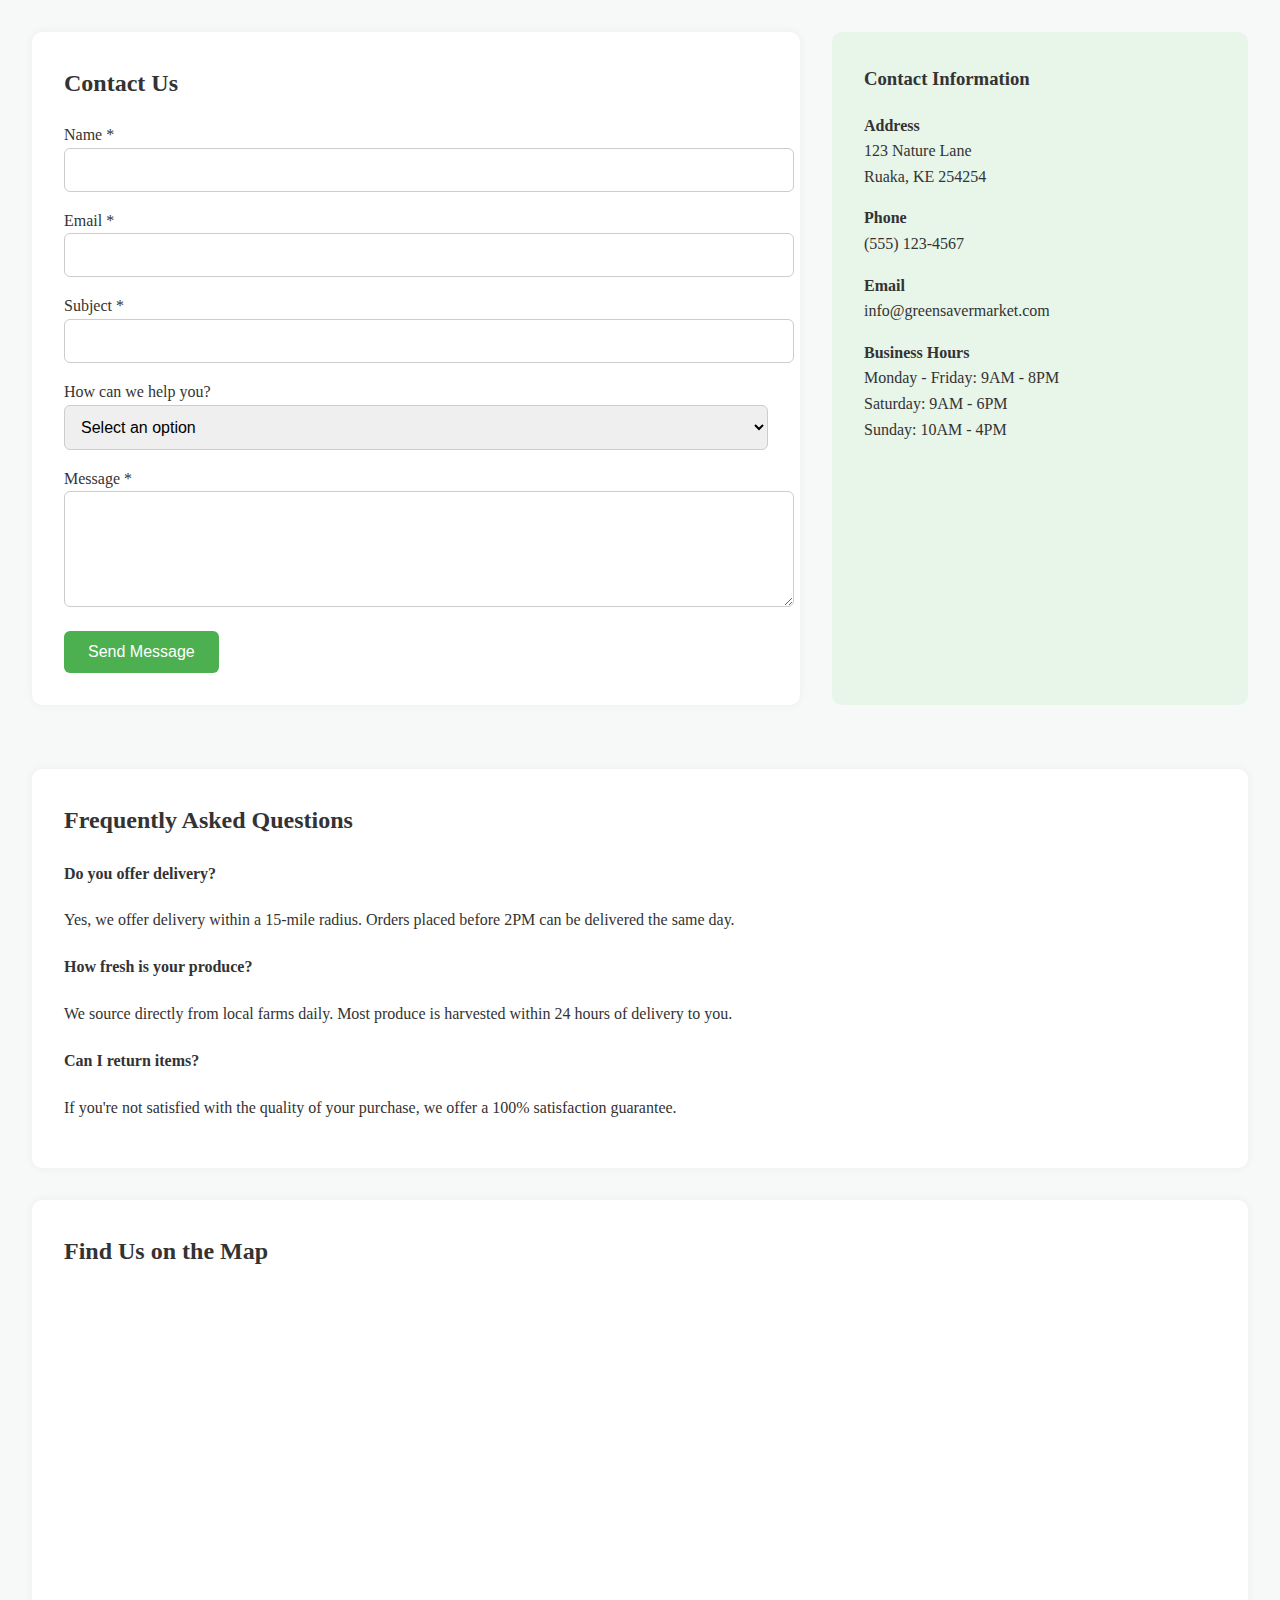
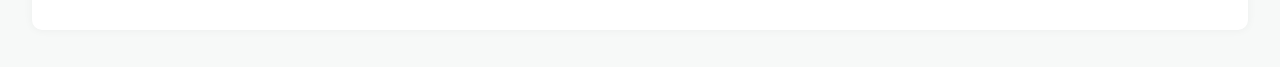
<file: contact.html>
<!DOCTYPE html>
<html lang="en">
<head>
  <meta charset="UTF-8" />
  <meta name="viewport" content="width=device-width, initial-scale=1.0" />
  <title>Contact Us - Green Saver Market</title>
  <style>
    
    body {

    <div id="header"></div>
<!-- Your Contact Page Sections Here -->
<div id="footer"></div>


      font-family: Arial, sans-serif;
      line-height: 1.6;
      margin: 0;
      padding: 0;
      background: #f7f9f8;
      color: #333;
    }

    .container {
      display: flex;
      flex-wrap: wrap;
      padding: 2rem;
      gap: 2rem;
    }

    .contact-form {
      flex: 2;
      background: white;
      padding: 2rem;
      border-radius: 10px;
      box-shadow: 0 0 10px rgba(0,0,0,0.05);
    }

    .contact-info {
      flex: 1;
      background: #e8f5e9;
      padding: 2rem;
      border-radius: 10px;
    }

    input, select, textarea {
      width: 100%;
      padding: 0.75rem;
      margin-bottom: 1rem;
      border: 1px solid #ccc;
      border-radius: 6px;
      font-size: 1rem;
    }

    select option[disabled] {
      display: none;
    }

    button {
      background-color: #4CAF50;
      color: white;
      padding: 0.75rem 1.5rem;
      border: none;
      border-radius: 6px;
      font-size: 1rem;
      cursor: pointer;
      transition: background-color 0.3s ease;
    }

    button:hover {
      background-color: #45a049;
    }

    h2, h3 {
      margin-top: 0;
    }

    .faq, .map {
      padding: 2rem;
      background: white;
      margin: 2rem;
      border-radius: 10px;
      box-shadow: 0 0 10px rgba(0,0,0,0.05);
    }

    .faq-item {
      margin-bottom: 1rem;
    }

    iframe {
      width: 100%;
      height: 300px;
      border: none;
      border-radius: 10px;
    }

    @media (max-width: 768px) {
      .container {
        flex-direction: column;
      }
    }
  </style>
</head>
<script>
  fetch('header.html')
    .then(res => res.text())
    .then(data => document.getElementById('header').innerHTML = data);

  fetch('footer.html')
    .then(res => res.text())
    .then(data => document.getElementById('footer').innerHTML = data);
</script>

<body>

  <section class="container">
    <!-- Contact Form -->
    <div class="contact-form">
      <h2>Contact Us</h2>
      <form>
        <label for="name">Name *</label>
        <input type="text" id="name" name="name" required />

        <label for="email">Email *</label>
        <input type="email" id="email" name="email" required />

        <label for="subject">Subject *</label>
        <input type="text" id="subject" name="subject" required />

        <label for="option">How can we help you?</label>
        <select id="option" name="option" required>
          <option value="" disabled selected>Select an option</option>
          <option value="order">Order Enquiry</option>
          <option value="product">Product Question</option>
          <option value="feedback">Feedback</option>
          <option value="other">Other</option>
        </select>

        <label for="message">Message *</label>
        <textarea id="message" name="message" rows="5" required></textarea>

        <button type="submit">Send Message</button>
      </form>
    </div>

    <!-- Contact Information -->
    <div class="contact-info">
      <h3>Contact Information</h3>
      <p><strong>Address</strong><br>123 Nature Lane<br>Ruaka, KE 254254</p>
      <p><strong>Phone</strong><br>(555) 123-4567</p>
      <p><strong>Email</strong><br>info@greensavermarket.com</p>
      <p><strong>Business Hours</strong><br>
        Monday - Friday: 9AM - 8PM<br>
        Saturday: 9AM - 6PM<br>
        Sunday: 10AM - 4PM
      </p>
    </div>
  </section>

  <!-- FAQ Section -->
  <section class="faq">
    <h2>Frequently Asked Questions</h2>

    <div class="faq-item">
      <h4>Do you offer delivery?</h4>
      <p>Yes, we offer delivery within a 15-mile radius. Orders placed before 2PM can be delivered the same day.</p>
    </div>

    <div class="faq-item">
      <h4>How fresh is your produce?</h4>
      <p>We source directly from local farms daily. Most produce is harvested within 24 hours of delivery to you.</p>
    </div>

    <div class="faq-item">
      <h4>Can I return items?</h4>
      <p>If you're not satisfied with the quality of your purchase, we offer a 100% satisfaction guarantee.</p>
    </div>
  </section>

  <!-- Google Map Section -->
  <section class="map">
    <h2>Find Us on the Map</h2>
    <iframe
      src="https://www.google.com/maps/embed?pb=!1m18!1m12!1m3!1d3153.315644982131!2d-122.42177868468133!3d37.77492977975865!2m3!1f0!2f0!3f0!3m2!1i1024!2i768!4f13.1!3m3!1m2!1s0x8085809cbbb9e4f7%3A0xc2a486f5e4e1aabc!2s123%20Nature%20Lane%2C%20Greenville%2C%20CA%2094123!5e0!3m2!1sen!2sus!4v1617036554970!5m2!1sen!2sus"
      allowfullscreen=""
      loading="lazy"
    ></iframe>
  </section>

</body>
</html>
</file>
